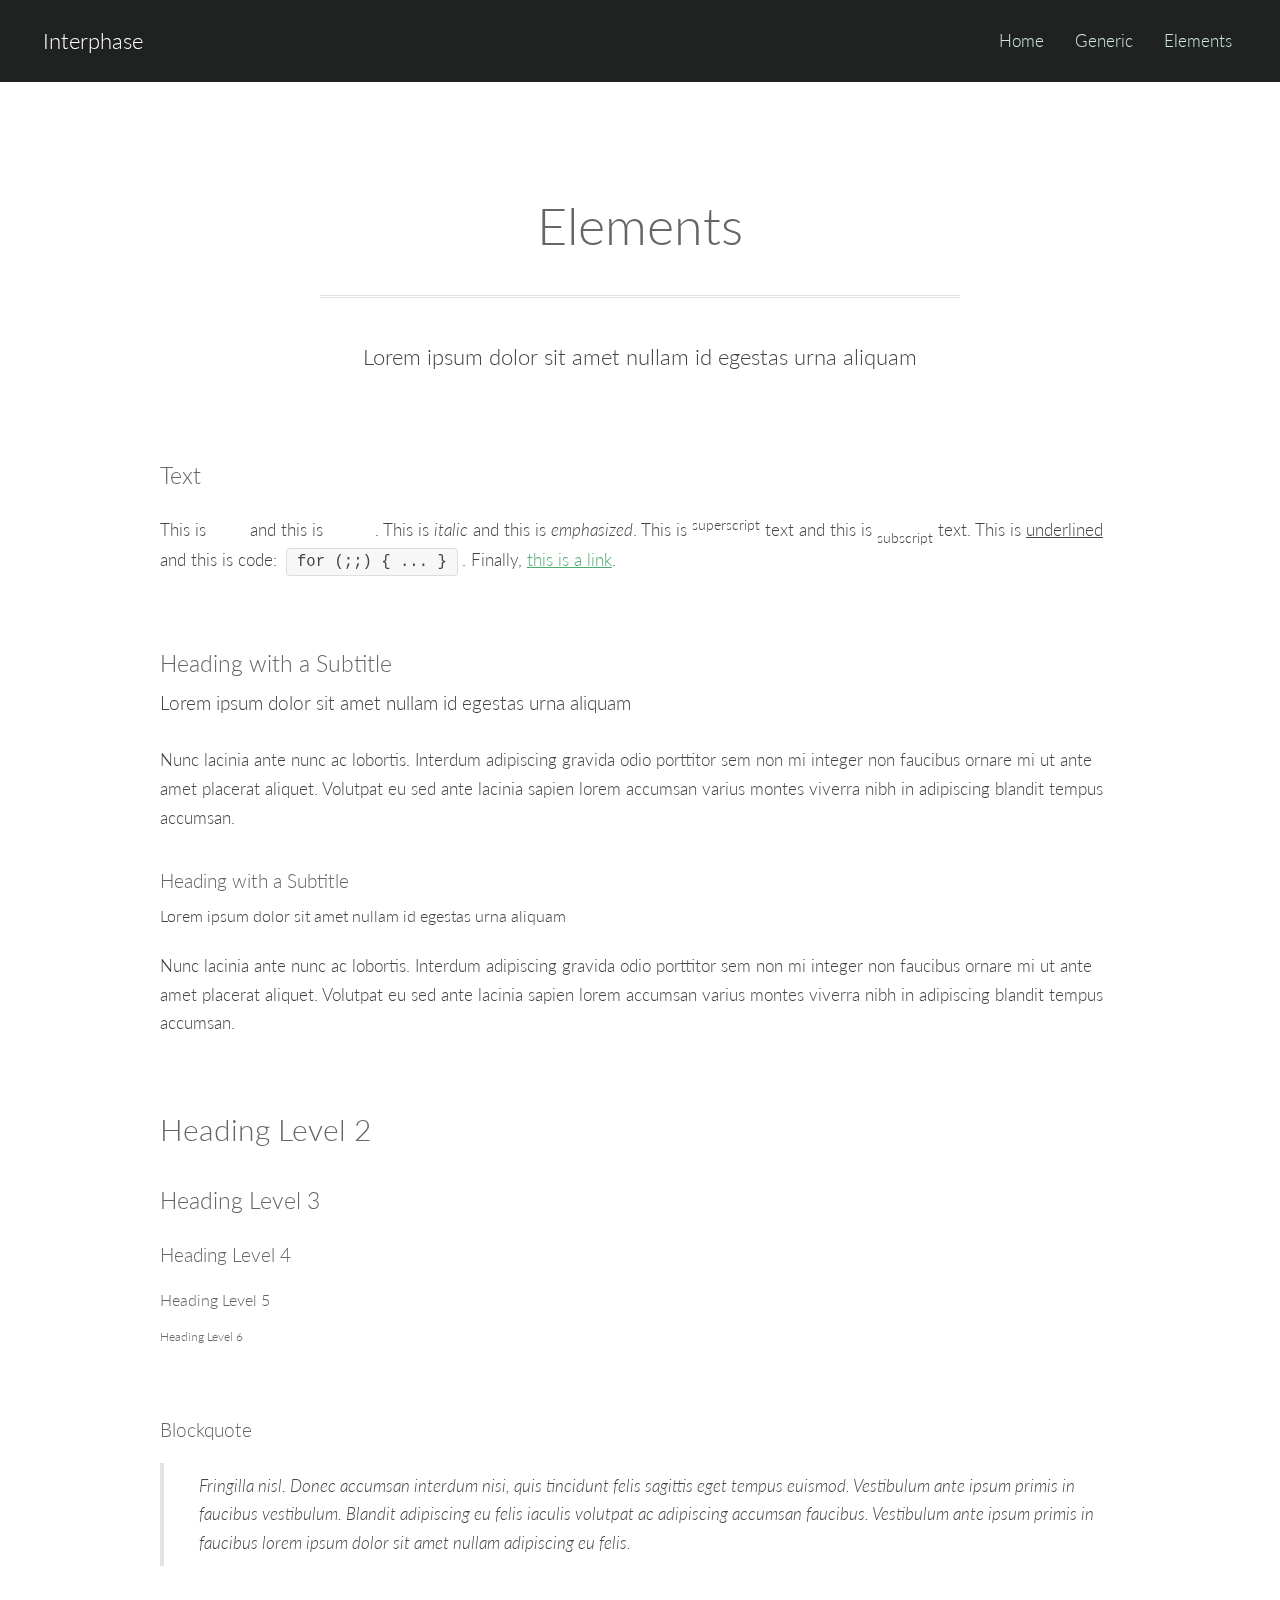
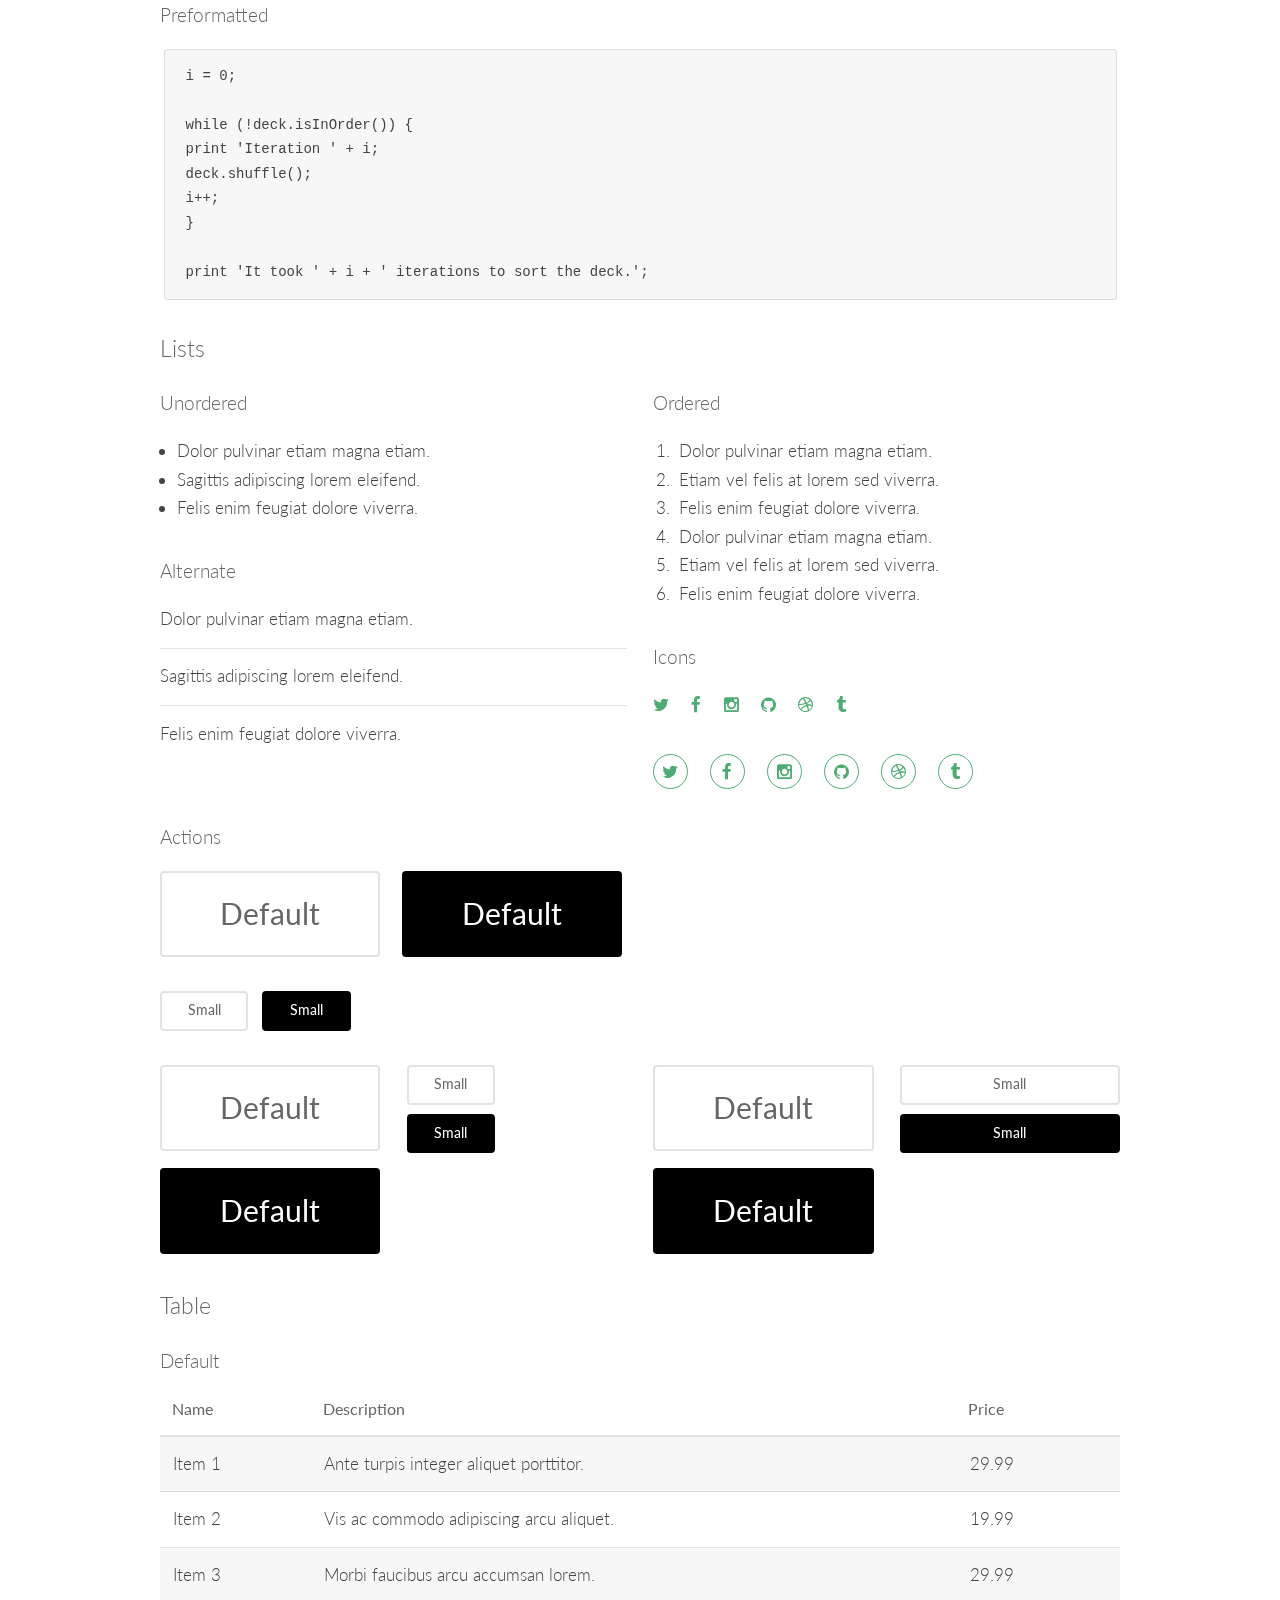
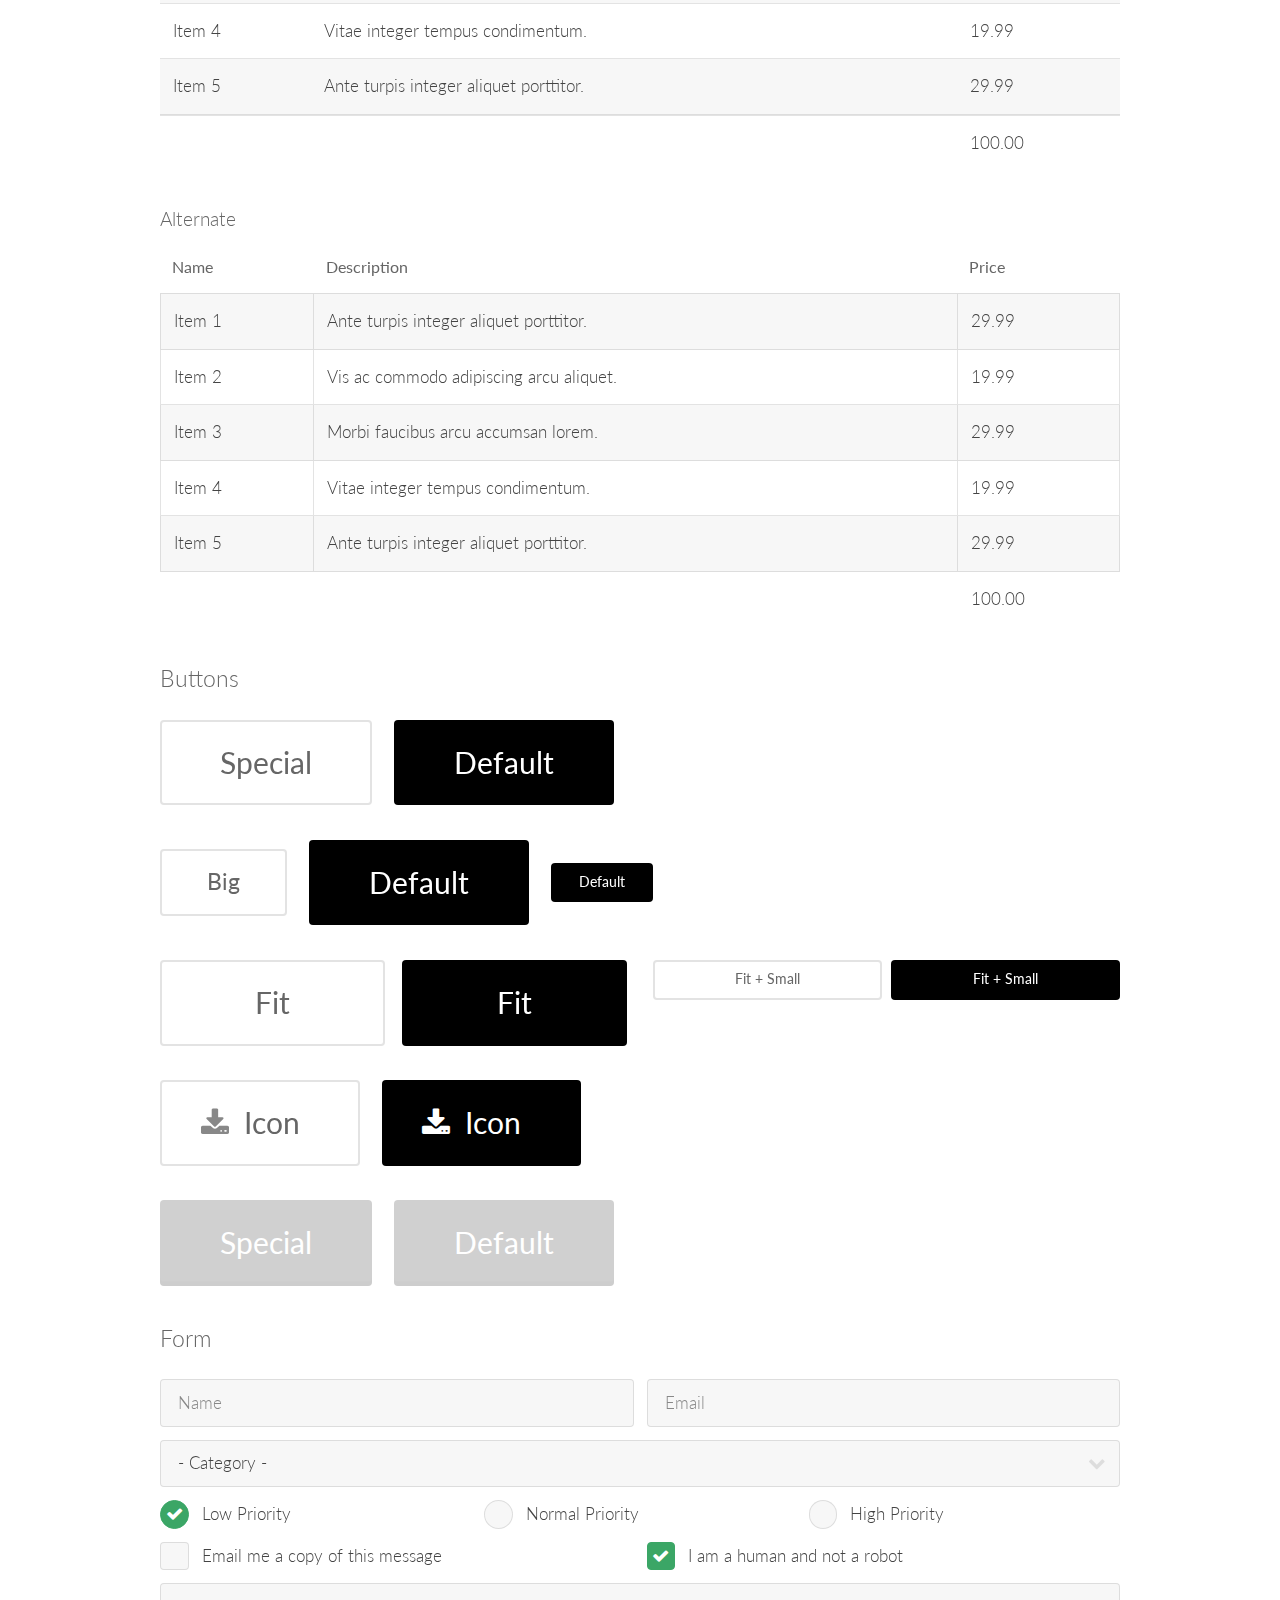
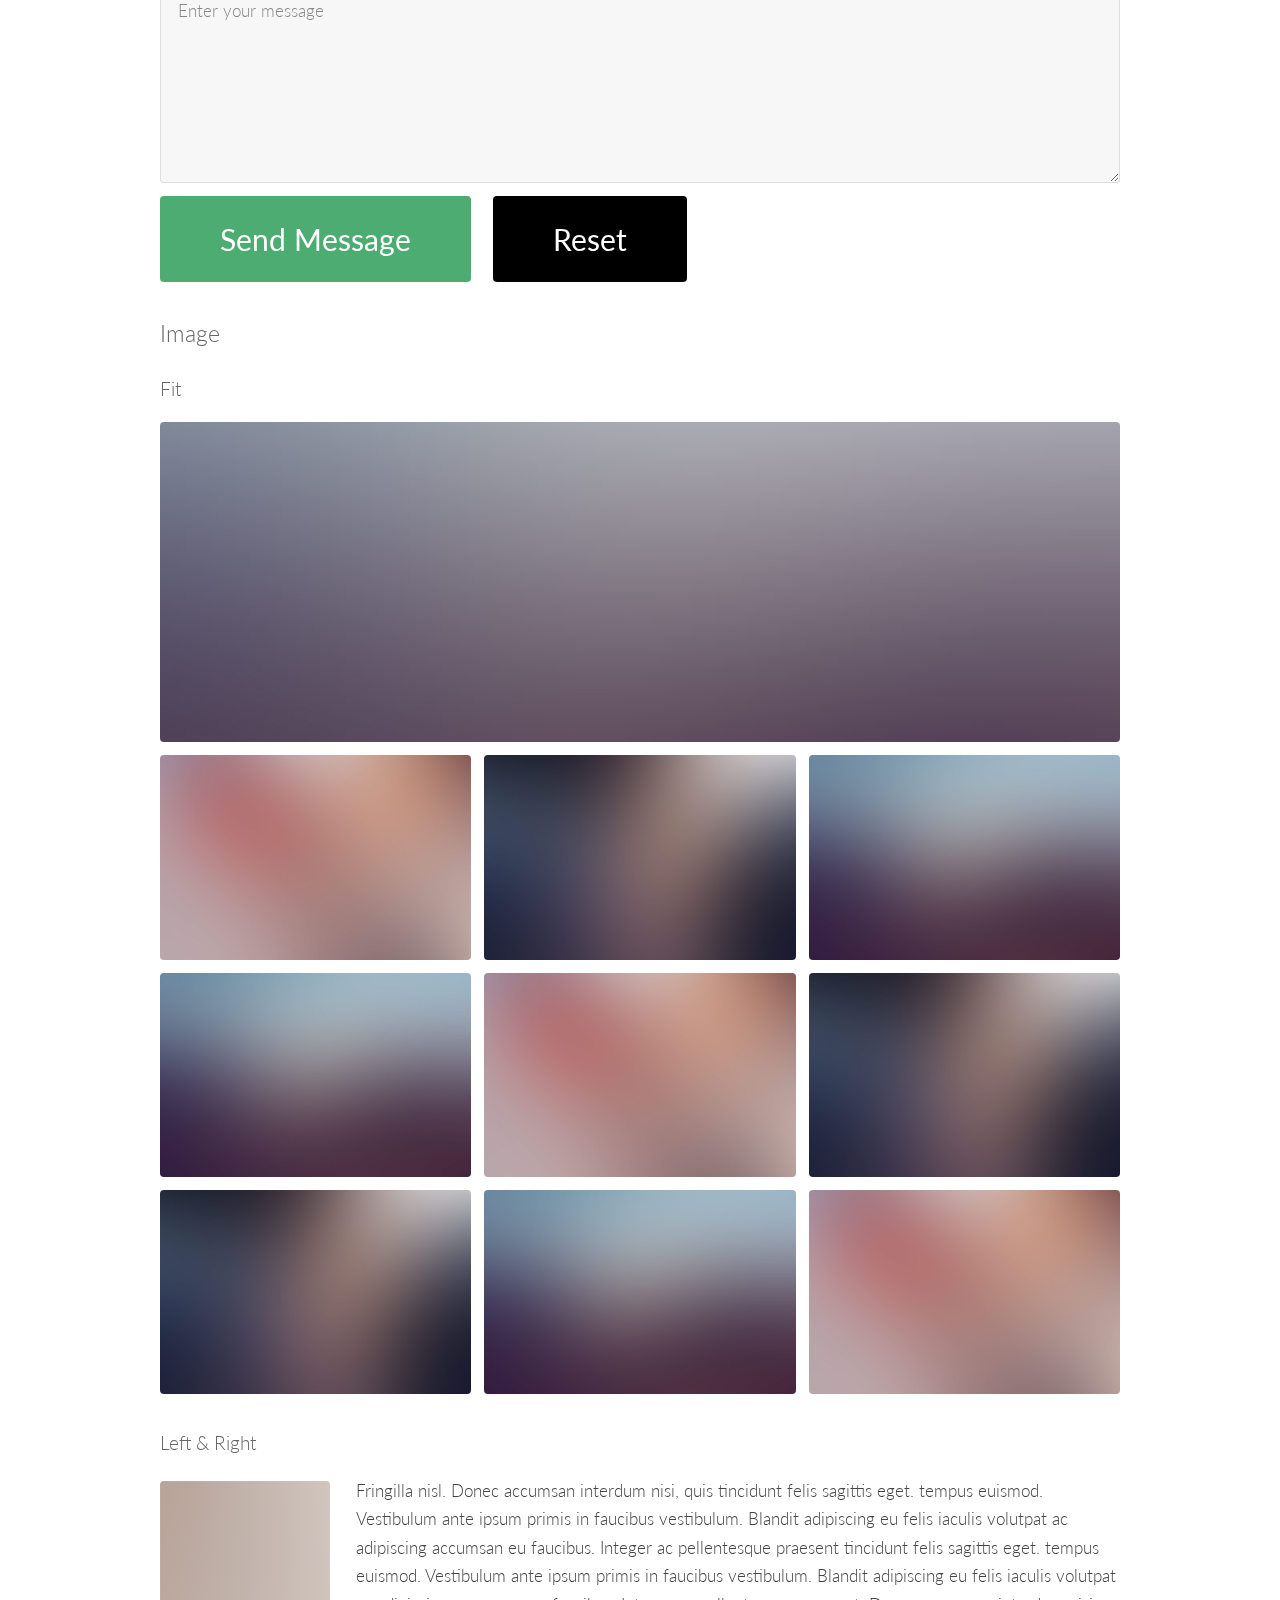
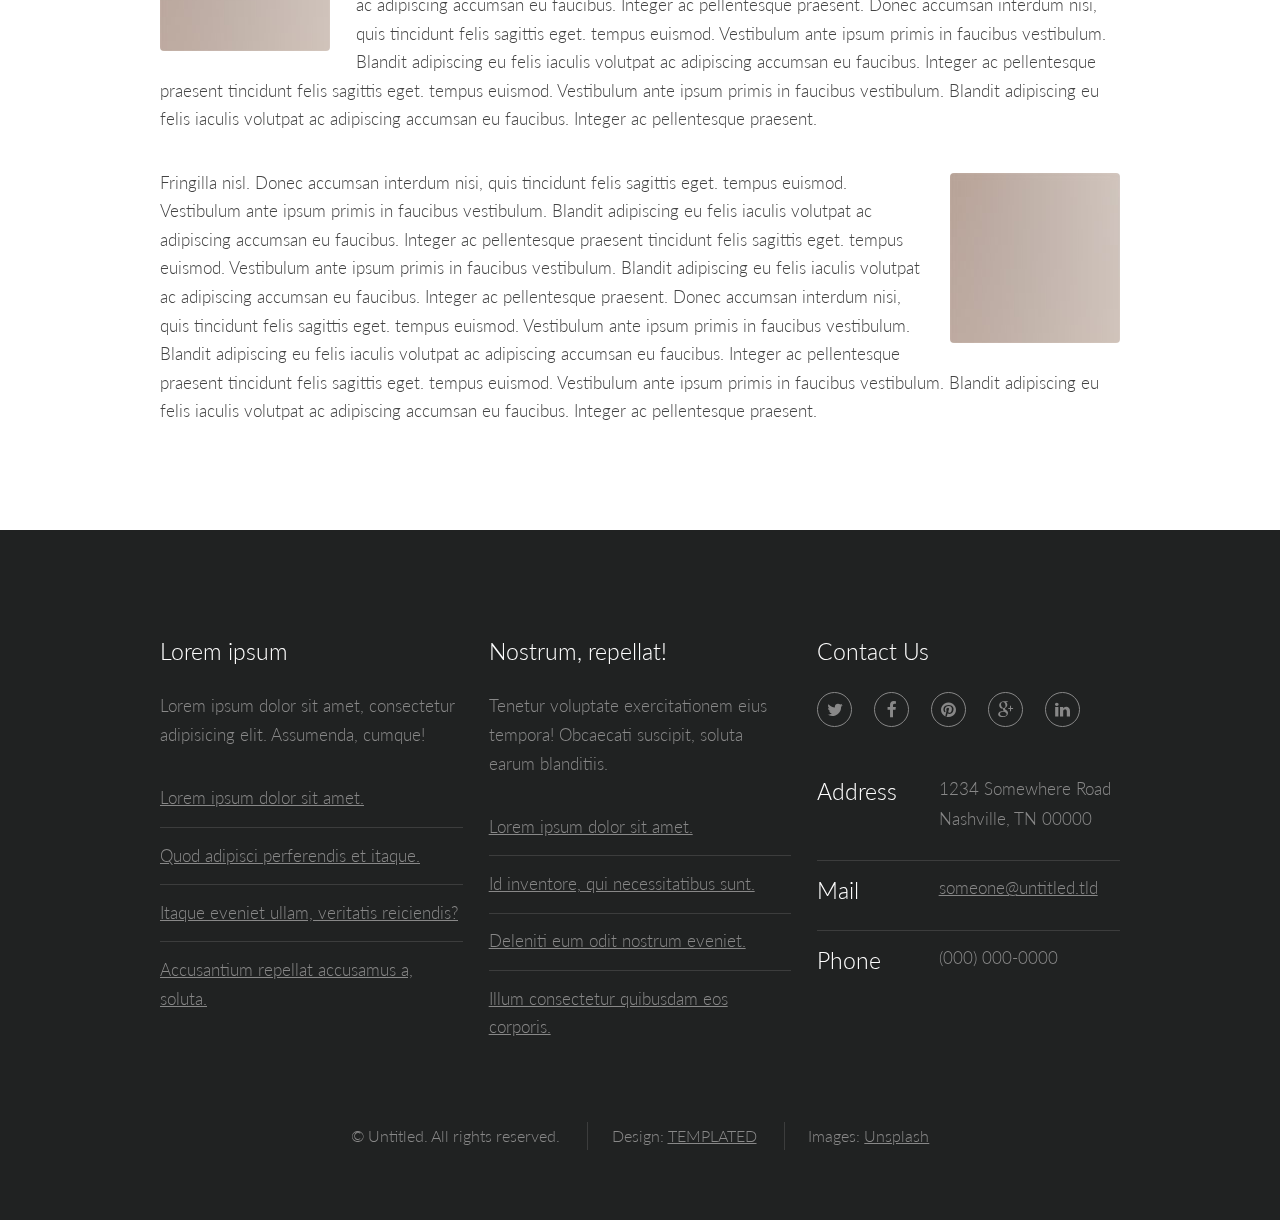
<file: elements.html>
<!DOCTYPE html>
<!--
	Interphase by TEMPLATED
	templated.co @templatedco
	Released for free under the Creative Commons Attribution 3.0 license (templated.co/license)
-->
<html lang="en">
	<head>
		<meta charset="UTF-8">
		<title>Elements - Interphase by TEMPLATED</title>
		<meta http-equiv="content-type" content="text/html; charset=utf-8" />
		<meta name="description" content="" />
		<meta name="keywords" content="" />
		<!--[if lte IE 8]><script src="css/ie/html5shiv.js"></script><![endif]-->
		<script src="js/jquery.min.js"></script>
		<script src="js/skel.min.js"></script>
		<script src="js/skel-layers.min.js"></script>
		<script src="js/init.js"></script>
		<noscript>
			<link rel="stylesheet" href="css/skel.css" />
			<link rel="stylesheet" href="css/style.css" />
			<link rel="stylesheet" href="css/style-xlarge.css" />
		</noscript>
		<!--[if lte IE 8]><link rel="stylesheet" href="css/ie/v8.css" /><![endif]-->
	</head>
	<body>

		<!-- Header -->
			<header id="header">
				<h1><a href="index.html">Interphase</a></h1>
				<nav id="nav">
					<ul>
						<li><a href="index.html">Home</a></li>
						<li><a href="generic.html">Generic</a></li>
						<li><a href="elements.html">Elements</a></li>
					</ul>
				</nav>
			</header>

		<!-- Main -->
			<section id="main" class="wrapper">
				<div class="container">

					<header class="major">
						<h2>Elements</h2>
						<p>Lorem ipsum dolor sit amet nullam id egestas urna aliquam</p>
					</header>

					<!-- Text -->
						<section>
							<h3>Text</h3>
							<p>This is <b>bold</b> and this is <strong>strong</strong>. This is <i>italic</i> and this is <em>emphasized</em>.
							This is <sup>superscript</sup> text and this is <sub>subscript</sub> text.
							This is <u>underlined</u> and this is code: <code>for (;;) { ... }</code>. Finally, <a href="#">this is a link</a>.</p>

							<hr />

							<header>
								<h3>Heading with a Subtitle</h3>
								<p>Lorem ipsum dolor sit amet nullam id egestas urna aliquam</p>
							</header>
							<p>Nunc lacinia ante nunc ac lobortis. Interdum adipiscing gravida odio porttitor sem non mi integer non faucibus ornare mi ut ante amet placerat aliquet. Volutpat eu sed ante lacinia sapien lorem accumsan varius montes viverra nibh in adipiscing blandit tempus accumsan.</p>
							<header>
								<h4>Heading with a Subtitle</h4>
								<p>Lorem ipsum dolor sit amet nullam id egestas urna aliquam</p>
							</header>
							<p>Nunc lacinia ante nunc ac lobortis. Interdum adipiscing gravida odio porttitor sem non mi integer non faucibus ornare mi ut ante amet placerat aliquet. Volutpat eu sed ante lacinia sapien lorem accumsan varius montes viverra nibh in adipiscing blandit tempus accumsan.</p>

							<hr />

							<h2>Heading Level 2</h2>
							<h3>Heading Level 3</h3>
							<h4>Heading Level 4</h4>
							<h5>Heading Level 5</h5>
							<h6>Heading Level 6</h6>

							<hr />

							<h4>Blockquote</h4>
							<blockquote>Fringilla nisl. Donec accumsan interdum nisi, quis tincidunt felis sagittis eget tempus euismod. Vestibulum ante ipsum primis in faucibus vestibulum. Blandit adipiscing eu felis iaculis volutpat ac adipiscing accumsan faucibus. Vestibulum ante ipsum primis in faucibus lorem ipsum dolor sit amet nullam adipiscing eu felis.</blockquote>

							<h4>Preformatted</h4>
							<pre><code>i = 0;

while (!deck.isInOrder()) {
print 'Iteration ' + i;
deck.shuffle();
i++;
}

print 'It took ' + i + ' iterations to sort the deck.';</code></pre>
						</section>

					<!-- Lists -->
						<section>
							<h3>Lists</h3>
							<div class="row">
								<div class="6u 12u(small)">

									<h4>Unordered</h4>
									<ul>
										<li>Dolor pulvinar etiam magna etiam.</li>
										<li>Sagittis adipiscing lorem eleifend.</li>
										<li>Felis enim feugiat dolore viverra.</li>
									</ul>

									<h4>Alternate</h4>
									<ul class="alt">
										<li>Dolor pulvinar etiam magna etiam.</li>
										<li>Sagittis adipiscing lorem eleifend.</li>
										<li>Felis enim feugiat dolore viverra.</li>
									</ul>

								</div>
								<div class="6u 12u(small)">

									<h4>Ordered</h4>
									<ol>
										<li>Dolor pulvinar etiam magna etiam.</li>
										<li>Etiam vel felis at lorem sed viverra.</li>
										<li>Felis enim feugiat dolore viverra.</li>
										<li>Dolor pulvinar etiam magna etiam.</li>
										<li>Etiam vel felis at lorem sed viverra.</li>
										<li>Felis enim feugiat dolore viverra.</li>
									</ol>

									<h4>Icons</h4>
									<ul class="icons">
										<li><a href="#" class="icon fa-twitter"><span class="label">Twitter</span></a></li>
										<li><a href="#" class="icon fa-facebook"><span class="label">Facebook</span></a></li>
										<li><a href="#" class="icon fa-instagram"><span class="label">Instagram</span></a></li>
										<li><a href="#" class="icon fa-github"><span class="label">Github</span></a></li>
										<li><a href="#" class="icon fa-dribbble"><span class="label">Dribbble</span></a></li>
										<li><a href="#" class="icon fa-tumblr"><span class="label">Tumblr</span></a></li>
									</ul>
									<ul class="icons">
										<li><a href="#" class="icon rounded fa-twitter"><span class="label">Twitter</span></a></li>
										<li><a href="#" class="icon rounded fa-facebook"><span class="label">Facebook</span></a></li>
										<li><a href="#" class="icon rounded fa-instagram"><span class="label">Instagram</span></a></li>
										<li><a href="#" class="icon rounded fa-github"><span class="label">Github</span></a></li>
										<li><a href="#" class="icon rounded fa-dribbble"><span class="label">Dribbble</span></a></li>
										<li><a href="#" class="icon rounded fa-tumblr"><span class="label">Tumblr</span></a></li>
									</ul>

								</div>
							</div>

							<h4>Actions</h4>
							<ul class="actions">
								<li><a href="#" class="button alt">Default</a></li>
								<li><a href="#" class="button">Default</a></li>
							</ul>
							<ul class="actions small">
								<li><a href="#" class="button alt small">Small</a></li>
								<li><a href="#" class="button small">Small</a></li>
							</ul>
							<div class="row">
								<div class="3u 6u(medium) 12u$(small)">
									<ul class="actions vertical">
										<li><a href="#" class="button alt">Default</a></li>
										<li><a href="#" class="button">Default</a></li>
									</ul>
								</div>
								<div class="3u 6u$(medium) 12u$(small)">
									<ul class="actions vertical small">
										<li><a href="#" class="button alt small">Small</a></li>
										<li><a href="#" class="button small">Small</a></li>
									</ul>
								</div>
								<div class="3u 6u(medium) 12u$(small)">
									<ul class="actions vertical">
										<li><a href="#" class="button alt fit">Default</a></li>
										<li><a href="#" class="button fit">Default</a></li>
									</ul>
								</div>
								<div class="3u 6u$(medium) 12u$(small)">
									<ul class="actions vertical small">
										<li><a href="#" class="button alt small fit">Small</a></li>
										<li><a href="#" class="button small fit">Small</a></li>
									</ul>
								</div>
							</div>
						</section>

					<!-- Table -->
						<section>
							<h3>Table</h3>
							<h4>Default</h4>
							<div class="table-wrapper">
								<table>
									<thead>
										<tr>
											<th>Name</th>
											<th>Description</th>
											<th>Price</th>
										</tr>
									</thead>
									<tbody>
										<tr>
											<td>Item 1</td>
											<td>Ante turpis integer aliquet porttitor.</td>
											<td>29.99</td>
										</tr>
										<tr>
											<td>Item 2</td>
											<td>Vis ac commodo adipiscing arcu aliquet.</td>
											<td>19.99</td>
										</tr>
										<tr>
											<td>Item 3</td>
											<td> Morbi faucibus arcu accumsan lorem.</td>
											<td>29.99</td>
										</tr>
										<tr>
											<td>Item 4</td>
											<td>Vitae integer tempus condimentum.</td>
											<td>19.99</td>
										</tr>
										<tr>
											<td>Item 5</td>
											<td>Ante turpis integer aliquet porttitor.</td>
											<td>29.99</td>
										</tr>
									</tbody>
									<tfoot>
										<tr>
											<td colspan="2"></td>
											<td>100.00</td>
										</tr>
									</tfoot>
								</table>
							</div>
							<h4>Alternate</h4>
							<div class="table-wrapper">
								<table class="alt">
									<thead>
										<tr>
											<th>Name</th>
											<th>Description</th>
											<th>Price</th>
										</tr>
									</thead>
									<tbody>
										<tr>
											<td>Item 1</td>
											<td>Ante turpis integer aliquet porttitor.</td>
											<td>29.99</td>
										</tr>
										<tr>
											<td>Item 2</td>
											<td>Vis ac commodo adipiscing arcu aliquet.</td>
											<td>19.99</td>
										</tr>
										<tr>
											<td>Item 3</td>
											<td> Morbi faucibus arcu accumsan lorem.</td>
											<td>29.99</td>
										</tr>
										<tr>
											<td>Item 4</td>
											<td>Vitae integer tempus condimentum.</td>
											<td>19.99</td>
										</tr>
										<tr>
											<td>Item 5</td>
											<td>Ante turpis integer aliquet porttitor.</td>
											<td>29.99</td>
										</tr>
									</tbody>
									<tfoot>
										<tr>
											<td colspan="2"></td>
											<td>100.00</td>
										</tr>
									</tfoot>
								</table>
							</div>
						</section>

					<!-- Buttons -->
						<section>
							<h3>Buttons</h3>
							<ul class="actions">
								<li><a href="#" class="button alt">Special</a></li>
								<li><a href="#" class="button">Default</a></li>
							</ul>
							<ul class="actions">
								<li><a href="#" class="button alt big">Big</a></li>
								<li><a href="#" class="button">Default</a></li>
								<li><a href="#" class="button small">Default</a></li>
							</ul>
							<div class="row">
								<div class="6u 12u$(small)">
									<ul class="actions fit">
										<li><a href="#" class="button alt fit">Fit</a></li>
										<li><a href="#" class="button fit">Fit</a></li>
									</ul>
								</div>
								<div class="6u$ 12u$(small)">
									<ul class="actions fit small">
										<li><a href="#" class="button alt fit small">Fit + Small</a></li>
										<li><a href="#" class="button fit small">Fit + Small</a></li>
									</ul>
								</div>
							</div>
							<ul class="actions">
								<li><a href="#" class="button alt icon fa-download">Icon</a></li>
								<li><a href="#" class="button icon fa-download">Icon</a></li>
							</ul>
							<ul class="actions">
								<li><span class="button alt disabled">Special</span></li>
								<li><span class="button disabled">Default</span></li>
							</ul>
						</section>

					<!-- Form -->
						<section>
							<h3>Form</h3>
							<form method="post" action="#">
								<div class="row uniform 50%">
									<div class="6u 12u$(xsmall)">
										<input type="text" name="name" id="name" value="" placeholder="Name" />
									</div>
									<div class="6u$ 12u$(xsmall)">
										<input type="email" name="email" id="email" value="" placeholder="Email" />
									</div>
									<div class="12u$">
										<div class="select-wrapper">
											<select name="category" id="category">
												<option value="">- Category -</option>
												<option value="1">Manufacturing</option>
												<option value="1">Shipping</option>
												<option value="1">Administration</option>
												<option value="1">Human Resources</option>
											</select>
										</div>
									</div>
									<div class="4u 12u$(small)">
										<input type="radio" id="priority-low" name="priority" checked>
										<label for="priority-low">Low Priority</label>
									</div>
									<div class="4u 12u$(small)">
										<input type="radio" id="priority-normal" name="priority">
										<label for="priority-normal">Normal Priority</label>
									</div>
									<div class="4u$ 12u$(small)">
										<input type="radio" id="priority-high" name="priority">
										<label for="priority-high">High Priority</label>
									</div>
									<div class="6u 12u$(small)">
										<input type="checkbox" id="copy" name="copy">
										<label for="copy">Email me a copy of this message</label>
									</div>
									<div class="6u$ 12u$(small)">
										<input type="checkbox" id="human" name="human" checked>
										<label for="human">I am a human and not a robot</label>
									</div>
									<div class="12u$">
										<textarea name="message" id="message" placeholder="Enter your message" rows="6"></textarea>
									</div>
									<div class="12u$">
										<ul class="actions">
											<li><input type="submit" value="Send Message" class="special" /></li>
											<li><input type="reset" value="Reset" /></li>
										</ul>
									</div>
								</div>
							</form>
						</section>

					<!-- Image -->
						<section>
							<h3>Image</h3>
							<h4>Fit</h4>
							<div class="box alt">
								<div class="row 50% uniform">
									<div class="12u$"><span class="image fit"><img src="images/pic08.jpg" alt="" /></span></div>
									<div class="4u"><span class="image fit"><img src="images/pic05.jpg" alt="" /></span></div>
									<div class="4u"><span class="image fit"><img src="images/pic06.jpg" alt="" /></span></div>
									<div class="4u$"><span class="image fit"><img src="images/pic07.jpg" alt="" /></span></div>
									<div class="4u"><span class="image fit"><img src="images/pic07.jpg" alt="" /></span></div>
									<div class="4u"><span class="image fit"><img src="images/pic05.jpg" alt="" /></span></div>
									<div class="4u$"><span class="image fit"><img src="images/pic06.jpg" alt="" /></span></div>
									<div class="4u"><span class="image fit"><img src="images/pic06.jpg" alt="" /></span></div>
									<div class="4u"><span class="image fit"><img src="images/pic07.jpg" alt="" /></span></div>
									<div class="4u$"><span class="image fit"><img src="images/pic05.jpg" alt="" /></span></div>
								</div>
							</div>

							<h4>Left &amp; Right</h4>
							<p><span class="image left"><img src="images/pic09.jpg" alt="" /></span>Fringilla nisl. Donec accumsan interdum nisi, quis tincidunt felis sagittis eget. tempus euismod. Vestibulum ante ipsum primis in faucibus vestibulum. Blandit adipiscing eu felis iaculis volutpat ac adipiscing accumsan eu faucibus. Integer ac pellentesque praesent tincidunt felis sagittis eget. tempus euismod. Vestibulum ante ipsum primis in faucibus vestibulum. Blandit adipiscing eu felis iaculis volutpat ac adipiscing accumsan eu faucibus. Integer ac pellentesque praesent. Donec accumsan interdum nisi, quis tincidunt felis sagittis eget. tempus euismod. Vestibulum ante ipsum primis in faucibus vestibulum. Blandit adipiscing eu felis iaculis volutpat ac adipiscing accumsan eu faucibus. Integer ac pellentesque praesent tincidunt felis sagittis eget. tempus euismod. Vestibulum ante ipsum primis in faucibus vestibulum. Blandit adipiscing eu felis iaculis volutpat ac adipiscing accumsan eu faucibus. Integer ac pellentesque praesent.</p>
							<p><span class="image right"><img src="images/pic09.jpg" alt="" /></span>Fringilla nisl. Donec accumsan interdum nisi, quis tincidunt felis sagittis eget. tempus euismod. Vestibulum ante ipsum primis in faucibus vestibulum. Blandit adipiscing eu felis iaculis volutpat ac adipiscing accumsan eu faucibus. Integer ac pellentesque praesent tincidunt felis sagittis eget. tempus euismod. Vestibulum ante ipsum primis in faucibus vestibulum. Blandit adipiscing eu felis iaculis volutpat ac adipiscing accumsan eu faucibus. Integer ac pellentesque praesent. Donec accumsan interdum nisi, quis tincidunt felis sagittis eget. tempus euismod. Vestibulum ante ipsum primis in faucibus vestibulum. Blandit adipiscing eu felis iaculis volutpat ac adipiscing accumsan eu faucibus. Integer ac pellentesque praesent tincidunt felis sagittis eget. tempus euismod. Vestibulum ante ipsum primis in faucibus vestibulum. Blandit adipiscing eu felis iaculis volutpat ac adipiscing accumsan eu faucibus. Integer ac pellentesque praesent.</p>
						</section>

				</div>
			</section>

		<!-- Footer -->
			<footer id="footer">
				<div class="container">
					<div class="row">
						<section class="4u 6u(medium) 12u$(small)">
							<h3>Lorem ipsum</h3>
							<p>Lorem ipsum dolor sit amet, consectetur adipisicing elit. Assumenda, cumque!</p>
							<ul class="alt">
								<li><a href="#">Lorem ipsum dolor sit amet.</a></li>
								<li><a href="#">Quod adipisci perferendis et itaque.</a></li>
								<li><a href="#">Itaque eveniet ullam, veritatis reiciendis?</a></li>
								<li><a href="#">Accusantium repellat accusamus a, soluta.</a></li>
							</ul>
						</section>
						<section class="4u 6u$(medium) 12u$(small)">
							<h3>Nostrum, repellat!</h3>
							<p>Tenetur voluptate exercitationem eius tempora! Obcaecati suscipit, soluta earum blanditiis.</p>
							<ul class="alt">
								<li><a href="#">Lorem ipsum dolor sit amet.</a></li>
								<li><a href="#">Id inventore, qui necessitatibus sunt.</a></li>
								<li><a href="#">Deleniti eum odit nostrum eveniet.</a></li>
								<li><a href="#">Illum consectetur quibusdam eos corporis.</a></li>
							</ul>
						</section>
						<section class="4u$ 12u$(medium) 12u$(small)">
							<h3>Contact Us</h3>
							<ul class="icons">
								<li><a href="#" class="icon rounded fa-twitter"><span class="label">Twitter</span></a></li>
								<li><a href="#" class="icon rounded fa-facebook"><span class="label">Facebook</span></a></li>
								<li><a href="#" class="icon rounded fa-pinterest"><span class="label">Pinterest</span></a></li>
								<li><a href="#" class="icon rounded fa-google-plus"><span class="label">Google+</span></a></li>
								<li><a href="#" class="icon rounded fa-linkedin"><span class="label">LinkedIn</span></a></li>
							</ul>
							<ul class="tabular">
								<li>
									<h3>Address</h3>
									1234 Somewhere Road<br>
									Nashville, TN 00000
								</li>
								<li>
									<h3>Mail</h3>
									<a href="#">someone@untitled.tld</a>
								</li>
								<li>
									<h3>Phone</h3>
									(000) 000-0000
								</li>
							</ul>
						</section>
					</div>
					<ul class="copyright">
						<li>&copy; Untitled. All rights reserved.</li>
						<li>Design: <a href="http://templated.co">TEMPLATED</a></li>
						<li>Images: <a href="http://unsplash.com">Unsplash</a></li>
					</ul>
				</div>
			</footer>

	</body>
</html>
</file>
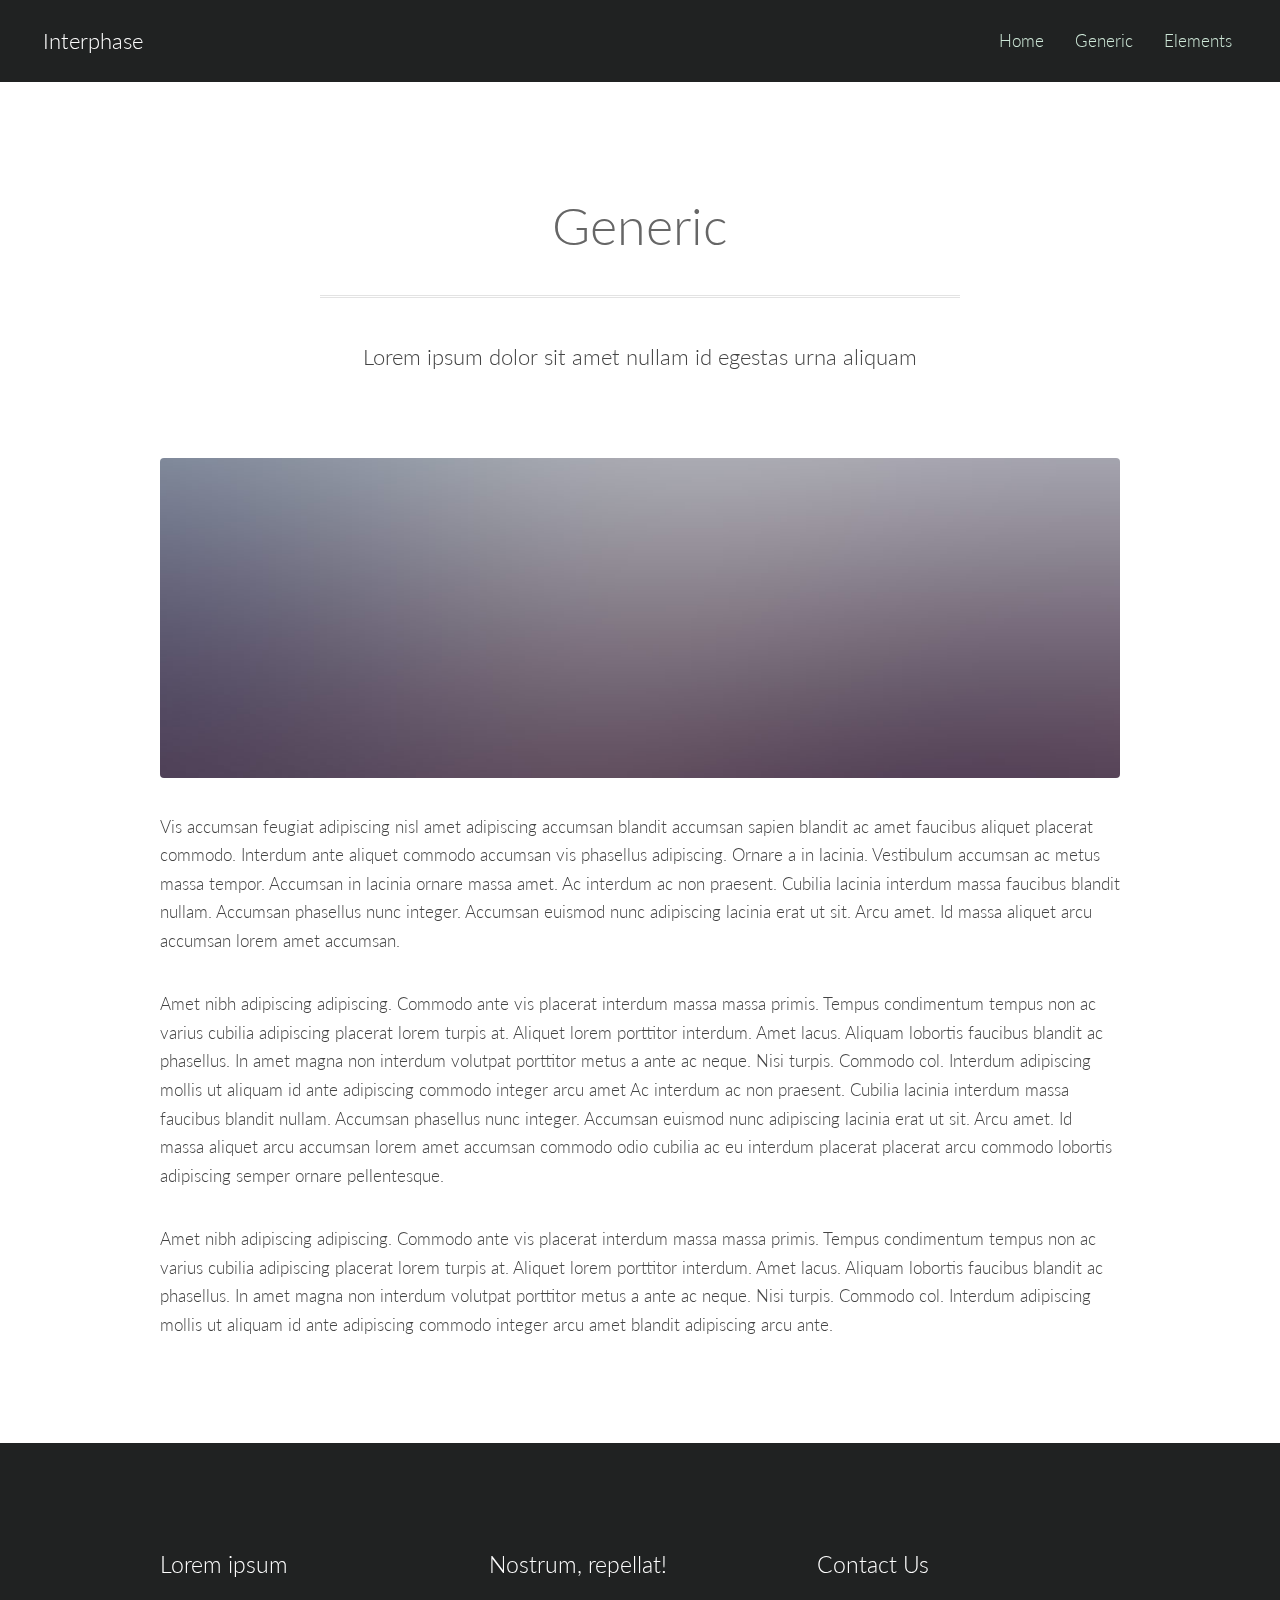
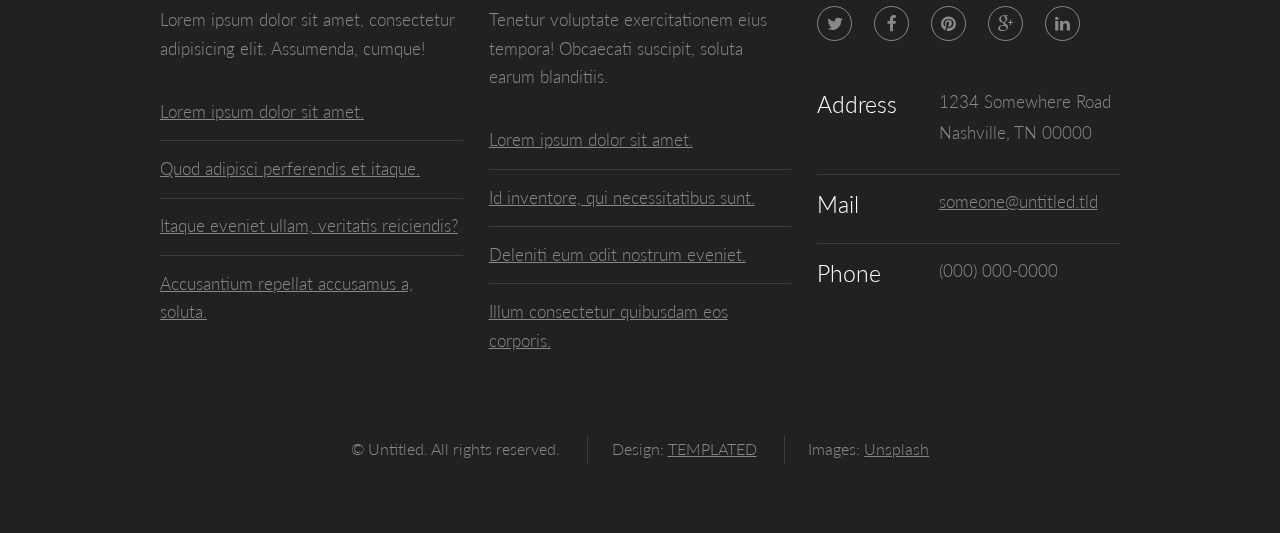
<file: generic.html>
<!DOCTYPE html>
<!--
	Interphase by TEMPLATED
	templated.co @templatedco
	Released for free under the Creative Commons Attribution 3.0 license (templated.co/license)
-->
<html lang="en">
	<head>
		<meta charset="UTF-8">
		<title>Generic - Interphase by TEMPLATED</title>
		<meta http-equiv="content-type" content="text/html; charset=utf-8" />
		<meta name="description" content="" />
		<meta name="keywords" content="" />
		<!--[if lte IE 8]><script src="css/ie/html5shiv.js"></script><![endif]-->
		<script src="js/jquery.min.js"></script>
		<script src="js/skel.min.js"></script>
		<script src="js/skel-layers.min.js"></script>
		<script src="js/init.js"></script>
		<noscript>
			<link rel="stylesheet" href="css/skel.css" />
			<link rel="stylesheet" href="css/style.css" />
			<link rel="stylesheet" href="css/style-xlarge.css" />
		</noscript>
		<!--[if lte IE 8]><link rel="stylesheet" href="css/ie/v8.css" /><![endif]-->
	</head>
	<body>

		<!-- Header -->
			<header id="header">
				<h1><a href="index.html">Interphase</a></h1>
				<nav id="nav">
					<ul>
						<li><a href="index.html">Home</a></li>
						<li><a href="generic.html">Generic</a></li>
						<li><a href="elements.html">Elements</a></li>
					</ul>
				</nav>
			</header>

		<!-- Main -->
			<section id="main" class="wrapper">
				<div class="container">

					<header class="major">
						<h2>Generic</h2>
						<p>Lorem ipsum dolor sit amet nullam id egestas urna aliquam</p>
					</header>

					<a href="#" class="image fit"><img src="images/pic08.jpg" alt="" /></a>
					<p>Vis accumsan feugiat adipiscing nisl amet adipiscing accumsan blandit accumsan sapien blandit ac amet faucibus aliquet placerat commodo. Interdum ante aliquet commodo accumsan vis phasellus adipiscing. Ornare a in lacinia. Vestibulum accumsan ac metus massa tempor. Accumsan in lacinia ornare massa amet. Ac interdum ac non praesent. Cubilia lacinia interdum massa faucibus blandit nullam. Accumsan phasellus nunc integer. Accumsan euismod nunc adipiscing lacinia erat ut sit. Arcu amet. Id massa aliquet arcu accumsan lorem amet accumsan.</p>
					<p>Amet nibh adipiscing adipiscing. Commodo ante vis placerat interdum massa massa primis. Tempus condimentum tempus non ac varius cubilia adipiscing placerat lorem turpis at. Aliquet lorem porttitor interdum. Amet lacus. Aliquam lobortis faucibus blandit ac phasellus. In amet magna non interdum volutpat porttitor metus a ante ac neque. Nisi turpis. Commodo col. Interdum adipiscing mollis ut aliquam id ante adipiscing commodo integer arcu amet Ac interdum ac non praesent. Cubilia lacinia interdum massa faucibus blandit nullam. Accumsan phasellus nunc integer. Accumsan euismod nunc adipiscing lacinia erat ut sit. Arcu amet. Id massa aliquet arcu accumsan lorem amet accumsan commodo odio cubilia ac eu interdum placerat placerat arcu commodo lobortis adipiscing semper ornare pellentesque.</p>
					<p>Amet nibh adipiscing adipiscing. Commodo ante vis placerat interdum massa massa primis. Tempus condimentum tempus non ac varius cubilia adipiscing placerat lorem turpis at. Aliquet lorem porttitor interdum. Amet lacus. Aliquam lobortis faucibus blandit ac phasellus. In amet magna non interdum volutpat porttitor metus a ante ac neque. Nisi turpis. Commodo col. Interdum adipiscing mollis ut aliquam id ante adipiscing commodo integer arcu amet blandit adipiscing arcu ante.</p>

				</div>
			</section>

		<!-- Footer -->
			<footer id="footer">
				<div class="container">
					<div class="row">
						<section class="4u 6u(medium) 12u$(small)">
							<h3>Lorem ipsum</h3>
							<p>Lorem ipsum dolor sit amet, consectetur adipisicing elit. Assumenda, cumque!</p>
							<ul class="alt">
								<li><a href="#">Lorem ipsum dolor sit amet.</a></li>
								<li><a href="#">Quod adipisci perferendis et itaque.</a></li>
								<li><a href="#">Itaque eveniet ullam, veritatis reiciendis?</a></li>
								<li><a href="#">Accusantium repellat accusamus a, soluta.</a></li>
							</ul>
						</section>
						<section class="4u 6u$(medium) 12u$(small)">
							<h3>Nostrum, repellat!</h3>
							<p>Tenetur voluptate exercitationem eius tempora! Obcaecati suscipit, soluta earum blanditiis.</p>
							<ul class="alt">
								<li><a href="#">Lorem ipsum dolor sit amet.</a></li>
								<li><a href="#">Id inventore, qui necessitatibus sunt.</a></li>
								<li><a href="#">Deleniti eum odit nostrum eveniet.</a></li>
								<li><a href="#">Illum consectetur quibusdam eos corporis.</a></li>
							</ul>
						</section>
						<section class="4u$ 12u$(medium) 12u$(small)">
							<h3>Contact Us</h3>
							<ul class="icons">
								<li><a href="#" class="icon rounded fa-twitter"><span class="label">Twitter</span></a></li>
								<li><a href="#" class="icon rounded fa-facebook"><span class="label">Facebook</span></a></li>
								<li><a href="#" class="icon rounded fa-pinterest"><span class="label">Pinterest</span></a></li>
								<li><a href="#" class="icon rounded fa-google-plus"><span class="label">Google+</span></a></li>
								<li><a href="#" class="icon rounded fa-linkedin"><span class="label">LinkedIn</span></a></li>
							</ul>
							<ul class="tabular">
								<li>
									<h3>Address</h3>
									1234 Somewhere Road<br>
									Nashville, TN 00000
								</li>
								<li>
									<h3>Mail</h3>
									<a href="#">someone@untitled.tld</a>
								</li>
								<li>
									<h3>Phone</h3>
									(000) 000-0000
								</li>
							</ul>
						</section>
					</div>
					<ul class="copyright">
						<li>&copy; Untitled. All rights reserved.</li>
						<li>Design: <a href="http://templated.co">TEMPLATED</a></li>
						<li>Images: <a href="http://unsplash.com">Unsplash</a></li>
					</ul>
				</div>
			</footer>

	</body>
</html>
</file>
<file: css/style-xlarge.css>
/*
	Interphase by TEMPLATED
	templated.co @templatedco
	Released for free under the Creative Commons Attribution 3.0 license (templated.co/license)
*/

/* Basic */

	body, input, select, textarea {
		font-size: 13pt;
	}
</file>
<file: css/skel.css>
/* Resets (http://meyerweb.com/eric/tools/css/reset/ | v2.0 | 20110126 | License: none (public domain)) */

	html,body,div,span,applet,object,iframe,h1,h2,h3,h4,h5,h6,p,blockquote,pre,a,abbr,acronym,address,big,cite,code,del,dfn,em,img,ins,kbd,q,s,samp,small,strike,strong,sub,sup,tt,var,b,u,i,center,dl,dt,dd,ol,ul,li,fieldset,form,label,legend,table,caption,tbody,tfoot,thead,tr,th,td,article,aside,canvas,details,embed,figure,figcaption,footer,header,hgroup,menu,nav,output,ruby,section,summary,time,mark,audio,video{margin:0;padding:0;border:0;font-size:100%;font:inherit;vertical-align:baseline;}article,aside,details,figcaption,figure,footer,header,hgroup,menu,nav,section{display:block;}body{line-height:1;}ol,ul{list-style:none;}blockquote,q{quotes:none;}blockquote:before,blockquote:after,q:before,q:after{content:'';content:none;}table{border-collapse:collapse;border-spacing:0;}body{-webkit-text-size-adjust:none}

/* Box Model */

	*, *:before, *:after {
		-moz-box-sizing: border-box;
		-webkit-box-sizing: border-box;
		box-sizing: border-box;
	}

/* Container */

	body {
		/* min-width: (containers) */
		min-width: 1200px;
	}

	.container {
		margin-left: auto;
		margin-right: auto;

		/* width: (containers) */
		width: 1200px;
	}

	/* Modifiers */

		/* 125% */
			.container.\31 25\25 {
				width: 100%;

				/* max-width: (containers * 1.25) */
				max-width: 1500px;

				/* min-width: (containers) */
				min-width: 1200px;
			}

		/* 75% */
			.container.\37 5\25 {

				/* width: (containers * 0.75) */
				width: 900px;

			}

		/* 50% */
			.container.\35 0\25 {

				/* width: (containers * 0.50) */
				width: 600px;

			}

		/* 25% */
			.container.\32 5\25 {

				/* width: (containers * 0.25) */
				width: 300px;

			}

/* Grid */

	.row {
		border-bottom: solid 1px transparent;
	}

	.row > * {
		float: left;
	}

	.row:after, .row:before {
		content: '';
		display: block;
		clear: both;
		height: 0;
	}

	.row.uniform > * > :first-child {
		margin-top: 0;
	}

	.row.uniform > * > :last-child {
		margin-bottom: 0;
	}

	/* Gutters */

		/* Normal */

			.row > * {
				/* padding: (gutters.horizontal) 0 0 (gutters.vertical) */
				padding: 0 0 0 2em;
			}

			.row {
				/* margin: -(gutters.horizontal) 0 0 -(gutters.vertical) */
				margin: 0 0 0 -2em;
			}

			.row.uniform > * {
				/* padding: (gutters.vertical) 0 0 (gutters.vertical) */
				padding: 2em 0 0 2em;
			}

			.row.uniform {
				/* margin: -(gutters.vertical) 0 0 -(gutters.vertical) */
				margin: -2em 0 0 -2em;
			}

		/* 200% */

			.row.\32 00\25 > * {
				/* padding: (gutters.horizontal) 0 0 (gutters.vertical) */
				padding: 0 0 0 4em;
			}

			.row.\32 00\25 {
				/* margin: -(gutters.horizontal) 0 0 -(gutters.vertical) */
				margin: 0 0 0 -4em;
			}

			.row.uniform.\32 00\25 > * {
				/* padding: (gutters.vertical) 0 0 (gutters.vertical) */
				padding: 4em 0 0 4em;
			}

			.row.uniform.\32 00\25 {
				/* margin: -(gutters.vertical) 0 0 -(gutters.vertical) */
				margin: -4em 0 0 -4em;
			}

		/* 150% */

			.row.\31 50\25 > * {
				/* padding: (gutters.horizontal) 0 0 (gutters.vertical) */
				padding: 0 0 0 1.5em;
			}

			.row.\31 50\25 {
				/* margin: -(gutters.horizontal) 0 0 -(gutters.vertical) */
				margin: 0 0 0 -1.5em;
			}

			.row.uniform.\31 50\25 > * {
				/* padding: (gutters.vertical) 0 0 (gutters.vertical) */
				padding: 1.5em 0 0 1.5em;
			}

			.row.uniform.\31 50\25 {
				/* margin: -(gutters.vertical) 0 0 -(gutters.vertical) */
				margin: -1.5em 0 0 -1.5em;
			}

		/* 50% */

			.row.\35 0\25 > * {
				/* padding: (gutters.horizontal) 0 0 (gutters.vertical) */
				padding: 0 0 0 1em;
			}

			.row.\35 0\25 {
				/* margin: -(gutters.horizontal) 0 0 -(gutters.vertical) */
				margin: 0 0 0 -1em;
			}

			.row.uniform.\35 0\25 > * {
				/* padding: (gutters.vertical) 0 0 (gutters.vertical) */
				padding: 1em 0 0 1em;
			}

			.row.uniform.\35 0\25 {
				/* margin: -(gutters.vertical) 0 0 -(gutters.vertical) */
				margin: -1em 0 0 -1em;
			}

		/* 25% */

			.row.\32 5\25 > * {
				/* padding: (gutters.horizontal) 0 0 (gutters.vertical) */
				padding: 0 0 0 0.5em;
			}

			.row.\32 5\25 {
				/* margin: -(gutters.horizontal) 0 0 -(gutters.vertical) */
				margin: 0 0 0 -0.5em;
			}

			.row.uniform.\32 5\25 > * {
				/* padding: (gutters.vertical) 0 0 (gutters.vertical) */
				padding: 0.5em 0 0 0.5em;
			}

			.row.uniform.\32 5\25 {
				/* margin: -(gutters.vertical) 0 0 -(gutters.vertical) */
				margin: -0.5em 0 0 -0.5em;
			}

		/* 0% */

			.row.\30 \25 > * {
				/* padding: (gutters.horizontal) 0 0 (gutters.vertical) */
				padding: 0;
			}

			.row.\30 \25 {
				/* margin: -(gutters.horizontal) 0 0 -(gutters.vertical) */
				margin: 0;
			}

	/* Cells */

		.\31 2u, .\31 2u\24, .\31 2u\28 1\29, .\31 2u\24\28 1\29 { width: 100%; clear: none; }
		.\31 1u, .\31 1u\24, .\31 1u\28 1\29, .\31 1u\24\28 1\29 { width: 91.6666666667%; clear: none; }
		.\31 0u, .\31 0u\24, .\31 0u\28 1\29, .\31 0u\24\28 1\29 { width: 83.3333333333%; clear: none; }
		.\39 u, .\39 u\24, .\39 u\28 1\29, .\39 u\24\28 1\29 { width: 75%; clear: none; }
		.\38 u, .\38 u\24, .\38 u\28 1\29, .\38 u\24\28 1\29 { width: 66.6666666667%; clear: none; }
		.\37 u, .\37 u\24, .\37 u\28 1\29, .\37 u\24\28 1\29 { width: 58.3333333333%; clear: none; }
		.\36 u, .\36 u\24, .\36 u\28 1\29, .\36 u\24\28 1\29 { width: 50%; clear: none; }
		.\35 u, .\35 u\24, .\35 u\28 1\29, .\35 u\24\28 1\29 { width: 41.6666666667%; clear: none; }
		.\34 u, .\34 u\24, .\34 u\28 1\29, .\34 u\24\28 1\29 { width: 33.3333333333%; clear: none; }
		.\33 u, .\33 u\24, .\33 u\28 1\29, .\33 u\24\28 1\29 { width: 25%; clear: none; }
		.\32 u, .\32 u\24, .\32 u\28 1\29, .\32 u\24\28 1\29 { width: 16.6666666667%; clear: none; }
		.\31 u, .\31 u\24, .\31 u\28 1\29, .\31 u\24\28 1\29 { width: 8.3333333333%; clear: none; }

		.\31 2u\24 + *, .\31 2u\24\28 1\29 + *,
		.\31 1u\24 + *, .\31 1u\24\28 1\29 + *,
		.\31 0u\24 + *, .\31 0u\24\28 1\29 + *,
		.\39 u\24 + *, .\39 u\24\28 1\29 + *,
		.\38 u\24 + *, .\38 u\24\28 1\29 + *,
		.\37 u\24 + *, .\37 u\24\28 1\29 + *,
		.\36 u\24 + *, .\36 u\24\28 1\29 + *,
		.\35 u\24 + *, .\35 u\24\28 1\29 + *,
		.\34 u\24 + *, .\34 u\24\28 1\29 + *,
		.\33 u\24 + *, .\33 u\24\28 1\29 + *,
		.\32 u\24 + *, .\32 u\24\28 1\29 + *,
		.\31 u\24  + *,  .\31 u\24\28 1\29 + * {
			clear: left;
		}

		.\-11u { margin-left: 91.6666666667% }
		.\-10u { margin-left: 83.3333333333% }
		.\-9u { margin-left: 75% }
		.\-8u { margin-left: 66.6666666667% }
		.\-7u { margin-left: 58.3333333333% }
		.\-6u { margin-left: 50% }
		.\-5u { margin-left: 41.6666666667% }
		.\-4u { margin-left: 33.3333333333% }
		.\-3u { margin-left: 25% }
		.\-2u { margin-left: 16.6666666667% }
		.\-1u { margin-left: 8.3333333333% }
</file>
<file: css/style.css>
﻿@charset "UTF-8";

@import url(font-awesome.min.css);

@import url("http://fonts.googleapis.com/css?family=Lato:300,400");



/*
	Interphase by TEMPLATED
	templated.co @templatedco
	
Released for free under the Creative Commons Attribution 3.0 license (templated.co/license)
*/



/* Basic */

	

body {
		background: #fff;
	}

	
body, input, select, textarea {
		color: #444;
		font-family: "Lato", Helvetica, sans-serif;
		font-size: 15pt;
		font-weight: 300;
		line-height: 1.65em;
	}

	
a {
		color: #4dac71;
		text-decoration: underline;
	}

		
a:hover {
			text-decoration: none;
		}

	
strong, b {
		color: #FFFFFF;
		font-weight: 400;
	}

	em, i {
		font-style: italic;
	}

	p {
		margin: 0 0 2em 0;
	}

	

h1, h2, h3, h4, h5, h6 {
		color: #666;
		font-weight: 300;
		line-height: 1em;
		margin: 0 0 1em 0;
	}

		h1 a, h2 a, h3 a, h4 a, h5 a, h6 a {
			color: inherit;
			text-decoration: none;
		}

	
h2 {
		font-size: 1.75em;
		line-height: 1.5em;
	}

	
h3 {
		font-size: 1.35em;
		line-height: 1.5em;
	}

	
h4 {
		font-size: 1.1em;
		line-height: 1.5em;
	}

	
h5 {
		font-size: 0.9em;
		line-height: 1.5em;
	}

	
h6 {
		font-size: 0.7em;
		line-height: 1.5em;
	}

	
sub {
		font-size: 0.8em;
		position: relative;
		top: 0.5em;
	}

	
sup {
		font-size: 0.8em;
		position: relative;
		top: -0.5em;
	}

	
hr {
		border: 0;
		border-bottom: medium 1px rgba(144, 144, 144, 0.25);
		margin: 2em 0;
	}

		
hr.major {
			margin: 3em 0;
		}

	
blockquote {
		border-left: solid 4px rgba(144, 144, 144, 0.25);
		font-style: italic;
		margin: 0 0 2em 0;
		padding: 0.5em 0 0.5em 2em;
	}

	
code {
		background: rgba(144, 144, 144, 0.075);
		border-radius: 4px;
		border: solid 1px rgba(144, 144, 144, 0.25);
		font-family: "Courier New", monospace;
		font-size: 0.9em;
		margin: 0 0.25em;
		padding: 0.25em 0.65em;
	}

	
pre {
		-webkit-overflow-scrolling: touch;
		font-family: "Courier New", monospace;
		font-size: 0.9em;
		margin: 0 0 2em 0;
	}

		
pre code {
			display: block;
			line-height: 1.75em;
			padding: 1em 1.5em;
			overflow-x: auto;
		}

	
.align-left {
		text-align: left;
	}

	.align-center {
		text-align: center;
	}

	.align-right {
		text-align: right;
	}




/* Section/Article */

	

section.special, article.special {
		text-align: center;
	}

	
header p {
		position: relative;
		margin: 0 0 1.5em 0;
	}

	
header h2 + p {
		font-size: 1.25em;
		margin-top: -1em;
		line-height: 1.5em;
	}

	
header h3 + p {
		font-size: 1.1em;
		margin-top: -0.8em;
		line-height: 1.5em;
	}

	
header h4 + p,
	header h5 + p,
	header h6 + p {
		font-size: 0.9em;
		margin-top: -0.6em;
		line-height: 1.5em;
	}

	
header.major {
		text-align: center;
		margin-bottom: 3em;
	}

		
header.major h2 {
			font-size: 3em;
		}

		
header.major p {
			border-top: medium double rgba(144, 144, 144, 0.25);
			display: inline-block;
			padding: 2em 2em 0 2em;
		}




/* Form */

	

form {
		margin: 0 0 2em 0;
	}

	
label {
		color: #666;
		display: block;
		font-size: 0.9em;
		font-weight: 400;
		margin: 0 0 1em 0;
	}

	
input[type="text"],
	input[type="password"],
	input[type="email"],
	select,
	textarea {
		-moz-appearance: none;
		-webkit-appearance: none;
		-o-appearance: none;
		-ms-appearance: none;
		appearance: none;
		background: rgba(144, 144, 144, 0.075);
		border-radius: 4px;
		border: none;
		border: solid 1px rgba(144, 144, 144, 0.25);
		color: inherit;
		display: block;
		outline: 0;
		padding: 0 1em;
		text-decoration: none;
		width: 100%;
	}

		
input[type="text"]:invalid,
		input[type="password"]:invalid,
		input[type="email"]:invalid,
		select:invalid,
		textarea:invalid {
			box-shadow: none;
		}

		input[type="text"]:focus,
		input[type="password"]:focus,
		input[type="email"]:focus,
		select:focus,
		textarea:focus {
			border-color: #4dac71;
			box-shadow: 0 0 0 1px #4dac71;
		}

	
.select-wrapper {
		text-decoration: none;
		display: block;
		position: relative;
	}

		
.select-wrapper:before {
			content: "";
			-moz-osx-font-smoothing: grayscale;
			-webkit-font-smoothing: antialiased;
			font-family: FontAwesome;
			font-style: normal;
			font-weight: normal;
			text-transform: none !important;
		}

		.select-wrapper:before {
			color: rgba(144, 144, 144, 0.25);
			display: block;
			height: 2.75em;
			line-height: 2.75em;
			pointer-events: none;
			position: absolute;
			right: 0;
			text-align: center;
			top: 0;
			width: 2.75em;
		}

		.select-wrapper select::-ms-expand {
			display: none;
		}

	input[type="text"],
	input[type="password"],
	input[type="email"],
	select {
		height: 2.75em;
	}

	textarea {
		padding: 0.75em 1em;
	}

	input[type="checkbox"],
	input[type="radio"] {
		-moz-appearance: none;
		-webkit-appearance: none;
		-o-appearance: none;
		-ms-appearance: none;
		appearance: none;
		display: block;
		float: left;
		margin-right: -2em;
		opacity: 0;
		width: 1em;
		z-index: -1;
	}

		input[type="checkbox"] + label,
		input[type="radio"] + label {
			text-decoration: none;
			color: #444;
			cursor: pointer;
			display: inline-block;
			font-size: 1em;
			font-weight: 300;
			padding-left: 2.4em;
			padding-right: 0.75em;
			position: relative;
		}

			input[type="checkbox"] + label:before,
			input[type="radio"] + label:before {
				-moz-osx-font-smoothing: grayscale;
				-webkit-font-smoothing: antialiased;
				font-family: FontAwesome;
				font-style: normal;
				font-weight: normal;
				text-transform: none !important;
			}

			input[type="checkbox"] + label:before,
			input[type="radio"] + label:before {
				background: rgba(144, 144, 144, 0.075);
				border-radius: 4px;
				border: solid 1px rgba(144, 144, 144, 0.25);
				content: '';
				display: inline-block;
				height: 1.65em;
				left: 0;
				line-height: 1.58125em;
				position: absolute;
				text-align: center;
				top: 0;
				width: 1.65em;
			}

		input[type="checkbox"]:checked + label:before,
		input[type="radio"]:checked + label:before {
			background: #3ba666;
			border-color: #3ba666;
			color: #ffffff;
			content: '\f00c';
		}

		input[type="checkbox"]:focus + label:before,
		input[type="radio"]:focus + label:before {
			border-color: #4dac71;
			box-shadow: 0 0 0 1px #4dac71;
		}

	input[type="checkbox"] + label:before {
		border-radius: 4px;
	}

	input[type="radio"] + label:before {
		border-radius: 100%;
	}

	::-webkit-input-placeholder {
		color: #888 !important;
		opacity: 1.0;
	}

	:-moz-placeholder {
		color: #888 !important;
		opacity: 1.0;
	}

	::-moz-placeholder {
		color: #888 !important;
		opacity: 1.0;
	}

	:-ms-input-placeholder {
		color: #888 !important;
		opacity: 1.0;
	}

	.formerize-placeholder {
		color: #888 !important;
		opacity: 1.0;
	}

/* Box */

	.box {
		border-radius: 4px;
		border: solid 1px rgba(144, 144, 144, 0.25);
		margin-bottom: 2em;
		padding: 1.5em;
	}

		.box > :last-child,
		.box > :last-child > :last-child,
		.box > :last-child > :last-child > :last-child {
			margin-bottom: 0;
		}

		.box.alt {
			border: 0;
			border-radius: 0;
			padding: 0;
		}




/* Icon */

	

.icon {
		text-decoration: none;
		border-bottom: none;
		position: relative;
	}

		
.icon:before {
			-moz-osx-font-smoothing: grayscale;
			-webkit-font-smoothing: antialiased;
			font-family: FontAwesome;
			font-style: normal;
			font-weight: normal;
			text-transform: none !important;
		}

	
.icon > .label {
			display: none;
		}

		
.icon.rounded {
			border-radius: 100%;
			border: 1px solid #4dac71;
			display: inline-block;
			height: 2em;
			line-height: 2em;
			text-align: center;
			width: 2em;
		}

			
.icon.rounded.big {
				font-size: 3.5em;
			}




/* Image */


	
.image {
		border-radius: 4px;
		border: 0;
		display: inline-block;
		position: relative;
	}

		
.image img {
			border-radius: 4px;
			display: block;
		}

		
.image.left {
			float: left;
			padding: 0 1.5em 1em 0;
			top: 0.25em;
		}

		
.image.right {
			float: right;
			padding: 0 0 1em 1.5em;
			top: 0.25em;
		}

		
.image.left, .image.right {
			max-width: 40%;
		}

			
.image.left img, .image.right img {
				width: 100%;
			}

		
.image.fit {
			display: block;
			margin: 0 0 2em 0;
			width: 100%;
		}

			
.image.fit img {
				width: 100%;
			}




/* List */

	

ol {
		list-style: decimal;
		margin: 0 0 2em 0;
		padding-left: 1.25em;
	}

		
ol li {
			padding-left: 0.25em;
		}

	
ul {
		list-style: disc;
		margin: 0 0 2em 0;
		padding-left: 1em;
	}

		
ul li {
			padding-left: 0em;
		}

		
ul.alt {
			list-style: none;
			padding-left: 0;
		}

			
ul.alt li {
				border-top: solid 1px rgba(144, 144, 144, 0.25);
				padding: 0.8em 0;
			}

				
ul.alt li:first-child {
					border-top: 0;
					padding-top: 0;
				}

		ul.icons {
			cursor: default;
			list-style: none;
			padding-left: 0;
		}

			ul.icons li {
				display: inline-block;
				padding: 0 1em 0 0;
			}

				ul.icons li:last-child {
					padding-right: 0;
				}

		
ul.actions {
			cursor: default;
			list-style: none;
			padding-left: 0;
		}

			ul.actions li {
				display: inline-block;
				padding: 0 1em 0 0;
				vertical-align: middle;
			}

				ul.actions li:last-child {
					padding-right: 0;
				}

			
ul.actions.small li {
				padding: 0 0.5em 0 0;
			}

			
ul.actions.vertical li {
				display: block;
				padding: 1em 0 0 0;
			}

				ul.actions.vertical li:first-child {
					padding-top: 0;
				}

				
ul.actions.vertical li > * {
					margin-bottom: 0;
				}

			
ul.actions.vertical.small li {
				padding: 0.5em 0 0 0;
			}

				
ul.actions.vertical.small li:first-child {
					padding-top: 0;
				}

			
ul.actions.fit {
				display: table;
				margin-left: -1em;
				padding: 0;
				table-layout: fixed;
				width: calc(100% + 1em);
			}

				
ul.actions.fit li {
					display: table-cell;
					padding: 0 0 0 1em;
				}

					
ul.actions.fit li > * {
						margin-bottom: 0;
					}

				ul.actions.fit.small {
					margin-left: -0.5em;
					width: calc(100% + 0.5em);
				}

					
ul.actions.fit.small li {
						padding: 0 0 0 0.5em;
					}

		
ul.tabular {
			list-style: outside none none;
			padding: 0px;
		}

			
ul.tabular li {
				border-top: solid 1px rgba(144, 144, 144, 0.25);
				line-height: 1.75em;
				margin: 1.5em 0px 0px;
				padding-left: 7em;
				padding-top: 12px;
				position: relative;
			}

				
ul.tabular li:first-child {
					border-top: 0;
					margin-top: 0;
				}

				
ul.tabular li h3 {
					left: 0px;
					position: absolute;
					text-align: center;
					top: 12px;
					vertical-align: top;
					width: 1em;
				}

	
dl {
		margin: 0 0 2em 0;
	}




/* Table */

	

.table-wrapper {
		-webkit-overflow-scrolling: touch;
		overflow-x: auto;
	}

	
table {
		margin: 0 0 2em 0;
		width: 100%;
	}

		
table tbody tr {
			border: solid 1px rgba(144, 144, 144, 0.25);
			border-left: 0;
			border-right: 0;
		}

			
table tbody tr:nth-child(2n + 1) {
				background-color: rgba(144, 144, 144, 0.075);
			}

		
table td {
			padding: 0.75em 0.75em;
		}

		
table th {
			color: #666;
			font-size: 0.9em;
			font-weight: 400;
			padding: 0 0.75em 0.75em 0.75em;
			text-align: left;
		}

		
table thead {
			border-bottom: solid 2px rgba(144, 144, 144, 0.25);
		}

		
table tfoot {
			border-top: solid 2px rgba(144, 144, 144, 0.25);
		}

		
table.alt {
			border-collapse: separate;
		}

			
table.alt tbody tr td {
				border: solid 1px rgba(144, 144, 144, 0.25);
				border-left-width: 0;
				border-top-width: 0;
			}

				
table.alt tbody tr td:first-child {
					border-left-width: 1px;
				}

			
table.alt tbody tr:first-child td {
				border-top-width: 1px;
			}

			
table.alt thead {
				border-bottom: 0;
			}

			
table.alt tfoot {
				border-top: 0;
			}



/* Button */


	
input[type="submit"],
	input[type="reset"],
	input[type="button"],
	.button {
		
	-moz-appearance: none;
		
	-webkit-appearance: none;
		
	-o-appearance: none;
		
	-ms-appearance: none;
		
	appearance: none;
		
	-moz-transition: background-color 0.2s ease-in-out, color 0.2s ease-in-out;
		
	-webkit-transition: background-color 0.2s ease-in-out, color 0.2s ease-in-out;
		
	-o-transition: background-color 0.2s ease-in-out, color 0.2s ease-in-out;
		
	-ms-transition: background-color 0.2s ease-in-out, color 0.2s ease-in-out;
		
	transition: background-color 0.2s ease-in-out, color 0.2s ease-in-out;
		
	background-color: black/*#337ab7*/;
		
	border-radius: 4px;
		
	border: 0;
		
	color: #ffffff !important;
		
	cursor: pointer;
		
	display: inline-block;
		
	text-align: center;
 font-size: 30px; 
	vertical-align: center;
	font-weight: 400;
		
	height: 2.85em;
		
	line-height: 2.8em;
		
	padding: 0 2em;
		
	text-align: center;
		
	text-decoration: none;
		
	white-space: nowrap;
	}

		

input[type="submit"]:hover,
		input[type="reset"]:hover,
		input[type="button"]:hover,
		.button:hover {
			background-color: #42b972;
		}

		
input[type="submit"]:active,
		input[type="reset"]:active,
		input[type="button"]:active,
		.button:active {
			background-color: #34935a;
		}

		

input[type="submit"].icon,
		input[type="reset"].icon,
		input[type="button"].icon,
		.button.icon {
			padding-left: 1.35em;
		}

			
input[type="submit"].icon:before,
			input[type="reset"].icon:before,
			input[type="button"].icon:before,
			.button.icon:before {
				margin-right: 0.5em;
			}

		
input[type="submit"].fit,
		input[type="reset"].fit,
		input[type="button"].fit,
		.button.fit {
			display: block;
			margin: 0 0 1em 0;
			width: 100%;
		}

		
input[type="submit"].small,
		input[type="reset"].small,
		input[type="button"].small,
		.button.small {
			font-size: 0.8em;
		}

		
input[type="submit"].big,
		input[type="reset"].big,
		input[type="button"].big,
		.button.big {
			font-size: 1.35em;
		}

		
input[type="submit"].alt,
		input[type="reset"].alt,
		input[type="button"].alt,
		.button.alt {
			background-color: transparent;
			box-shadow: inset 0 0 0 2px rgba(144, 144, 144, 0.25);
			color: #666 !important;
		}

			input[type="submit"].alt:hover,
			input[type="reset"].alt:hover,
			
input[type="button"].alt:hover,
			.button.alt:hover {
				background-color: rgba(144, 144, 144, 0.075);
			}

	
input[type="submit"].alt:active,
			input[type="reset"].alt:active,
			input[type="button"].alt:active,
.button.alt:active {
		 		background-color: rgba(144, 144, 144, 0.2);
			}

			
input[type="submit"].alt.icon:before,
			input[type="reset"].alt.icon:before,
			input[type="button"].alt.icon:before,
			.button.alt.icon:before {
				color: #888;
			}

		
input[type="submit"].special,
		input[type="reset"].special,
		input[type="button"].special,
		.button.special {
			background-color: #4dac71;
			color: #ffffff !important;
		}

			
input[type="submit"].special:hover,
			input[type="reset"].special:hover,
			input[type="button"].special:hover,
			.button.special:hover {
				background-color: #5cb67e;
			}

			
input[type="submit"].special:active,
			input[type="reset"].special:active,
			input[type="button"].special:active,
			.button.special:active {
				background-color: #459a65;
			}

		
input[type="submit"].disabled, input[type="submit"]:disabled,
		input[type="reset"].disabled,
		input[type="reset"]:disabled,
		input[type="button"].disabled,
		input[type="button"]:disabled,
		.button.disabled,
		.button:disabled {
			background-color: #444 !important;
			box-shadow: inset 0 -0.15em 0 0 rgba(0, 0, 0, 0.15);
			color: #fff !important;
			cursor: default;
			opacity: 0.25;
		}



/* Header */

	

body.landing #header {
		background-color: transparent;
		left: 0;
		position: absolute;
		top: 0;
	}

	
#header {
		background-color: #202222;
		color: #ffffff;
		cursor: default;
		height: 4.75em;
		line-height: 4.75em;
		width: 100%;
		z-index: 10000;
	}

		
#header h1 {
			color: #ffffff;
			height: inherit;
			left: 2.5em;
			line-height: inherit;
			margin: 0;
			padding: 0;
			position: absolute;
			top: 0;
		}

			
#header h1 a {
				font-size: 1.25em;
			}

		#header nav {
			height: inherit;
			line-height: inherit;
			position: absolute;
			right: 2.75em;
			top: 0;
			vertical-align: middle;
		}

			
#header nav > ul {
				list-style: none;
				margin: 0;
				padding-left: 0;
			}

				
#header nav > ul > li {
					border-radius: 4px;
					display: inline-block;
					margin-left: 1.5em;
					padding-left: 0;
				}

					
#header nav > ul > li a {
						-moz-transition: color 0.2s ease-in-out;
						-webkit-transition: color 0.2s ease-in-out;
						-o-transition: color 0.2s ease-in-out;
						-ms-transition: color 0.2s ease-in-out;
						transition: color 0.2s ease-in-out;
						color: #cee8d8;
						display: inline-block;
						text-decoration: none;
					}

						

#header nav > ul > li a:hover {
							color: #ffffff;
						}

				#header nav > ul > li:first-child {
						margin-left: 0;
					}

					#header nav > ul > li .button {
						height: 2.25em;
						line-height: 2.25em;
						margin-bottom: 0;
						padding: 0 1em;
						position: relative;
						top: -0.075em;
						vertical-align: middle;
					}

		
#header .container {
			position: relative;
		}

			
#header .container h1 {
				left: 0;
			}

			
#header .container nav {
				right: 0;
			}




/* Banner */

	

#banner {
		background: url("images/overlay.png"), url("../images/banner.jpg");
		background-position: center;
		background-repeat: no-repeat;
		background-size: cover;
		color: #ffffff;
		padding: 16em 0em 14em;
		text-align: center;
	}

		
#banner h2 {
			color: #ffffff;
			font-size: 3em;
			line-height: 1em;
			margin: 0 0 0.5em 0;
			padding: 0;
		}

		
#banner p {
			font-size: 1.5em;
			margin: 1.5em 0 0 0;
		}

		#banner .actions {
			margin: 3em 0 0 0;
		}

		
#banner .button {
			background-color: transparent;
			border: 1px solid #ffffff;
			font-weight: 300;
		}

			
#banner .button:hover {
				background-color: rgba(255, 255, 255, 0.2);
			}




/* Wrapper */

	
.wrapper {
		padding: 6em 0em 4em;
	}

		
.wrapper.style1 {
			background-color: #3ba666;
			-moz-background-image: linear-gradient(60deg, #4dac71 50%, #3ba666 50%);
			-webkit-background-image: linear-gradient(60deg, #4dac71 50%, #3ba666 50%);
			-o-background-image: linear-gradient(60deg, #4dac71 50%, #3ba666 50%);
			-ms-background-image: linear-gradient(60deg, #4dac71 50%, #3ba666 50%);
			background-image: linear-gradient(60deg, #4dac71 50%, #3ba666 50%);
			color: #ffffff;
		}

			
.wrapper.style1 header {
				margin-bottom: 4em;
			}

			
.wrapper.style1 h2 {
				color: #ffffff;
			}

			
.wrapper.style1 .icon.big {
				border-color: #ffffff;
				margin-bottom: 0.5em;
			}

		.wrapper.style2 .title, .wrapper.style2 header {
			border-bottom: medium double rgba(144, 144, 144, 0.25);
			padding-bottom: 1em;
		}

		
.wrapper.style2 header {
			margin-bottom: 4em;
		}

		
.wrapper.style2 .feature {
			margin: 0 0 2em 0;
		}
.wrapper.style4 {
		padding: 6em 0em 0em;
	}




/* Footer */

	

#footer {
		background: #202222;
		color: #888;
		padding: 6em 0em 4em;
	}

		#footer h2, #footer h3, #footer h4 {
			color: #ffffff;
		}

		#footer a {
			-moz-transition: all 0.2s ease-in-out;
			-webkit-transition: all 0.2s ease-in-out;
			-o-transition: all 0.2s ease-in-out;
			-ms-transition: all 0.2s ease-in-out;
			transition: all 0.2s ease-in-out;
			color: #888;
		}

			
#footer a:active, #footer a:hover {
				color: #ffffff;
			}

		
#footer .icons .rounded {
			border-color: #888;
			font-size: 1.5em;
		}

			
#footer .icons .rounded:active, #footer .icons .rounded:hover {
				border-color: #ffffff;
			}

		
#footer .copyright {
			font-size: 0.9em;
			margin: 2em 0 0 0;
			padding: 0;
			text-align: center;
		}

			
#footer .copyright li {
				border-left: solid 1px rgba(144, 144, 144, 0.25);
				display: inline-block;
				list-style: none;
				margin-left: 1.5em;
				padding-left: 1.5em;
			}

			#footer .copyright li:first-child {
					border-left: 0;
					margin-left: 0;
					padding-left: 0;
				}


/* Map */

#map{
	width: 75%;
	margin: 0 auto;
	padding-top: 70px;
	position: relative;
}

#map .item{
	position: absolute;
	cursor: pointer;
	width: 50px;
	height: 50px;
	margin: 0;
}

#map .img-circle{
	width: 50px;
	height: 50px;
	margin-right: 20px;
	background-color: black;
}

#map .district{
	color: white;
	text-align: center;
	width: 100%;
	font-family: Georgia;
	line-height: 1;
	padding-top: 10px;
	font-size: 10px;
}

#map .rank{
	color: #ccc;
	text-align: center;
	width: 100%;
	font-size: 18px;
}

#map path:hover{
	fill: black;
}

#a-1{top: 47%; left: 48%;}
#a-2{top: 42%; left: 53%;}
#a-3{top: 46%; left: 61%;}
#a-4{top: 54%; left: 60%;}
#a-5{top: 66%; left: 56%;}
#a-6{top: 60%; left: 47%;}
#a-7{top: 53%; left: 36%;}
#a-8{top: 37%; left: 35%;}
#a-9{top: 33%; left: 49%;}
#a-10{top: 34%; left: 62%;}
#a-11{top: 51%; left: 71%;}
#a-12{top: 71%; left: 79%;}
#a-13{top: 82%; left: 62%;}
#a-14{top: 78%; left: 43%;}
#a-15{top: 68%; left: 26%;}
#a-16{top: 49%; left: 16%;}
#a-17{top: 23%; left: 33%;}
#a-18{top: 18%; left: 55%;}
#a-19{top: 25%; left: 74%;}
#a-20{top: 47%; left: 83%;}

/*  Make the SVG canvas fill its container - both initially and after resizing */
svg { height: 100%; width: 100%; }

#floating{
	width: 200px;
	background-color: #ccc;
	color: #333;
	position: absolute;
	z-index: 200;
	display: none;
}

#floating *{
	line-height: 1;
}

#floating h1{
	font-size: 22px;
}

#floating h1{
	font-size: 22px;
}
#floating h2{
	font-size: 18px;
}
#floating h3{
	font-size: 16px;
}
#floating h5{
	font-size: 9px;
}

.trans{
	width: 100%;
	padding: 10px 20px;
}

.highlight{
	color: #FF2E34;
}

.black{
	width: 80%;
	padding: 10px 20px;
	background-color: black;
	color: white;
}

/* SIDEBAR */

#sidebar{
	width: 220px;
	top: 100px;
	left: 20px;
	position: absolute;
	z-index: 500;
}

#sidebar .item{
	height: 50px;
	margin: 10px 0 0 0;
}

#sidebar .item h4{
	padding: 5px 0 0 0;
}

#sidebar .item h5{
	padding: 15px 0 0 0;
}

#sidebar .item a, #sidebar .item a:active, #sidebar .item a:link{
	width: 50px;
	height: 50px;
	text-align: center;
	background-color: black;
	transition: all 0.4s ease;
        border: none;
}


.mozilla #sidebar .item a{
        line-height: 60px;
}

#sidebar .item a:hover{
	margin-right: 20px;
}

.margin-20{
	margin-right: 20px;
}

#sidebar .item a#global:hover, #sidebar .item a.global, input.global{
	background-color: #FFBC00;
}
#sidebar .item a#modalite1:hover, #sidebar .item a.modalite1, input.modalite1{
	background-color: #FF0025;
}
#sidebar .item a#modalite2:hover, #sidebar .item a.modalite2, input.modalite2{
	background-color: #FFA000 /*FFBC00*/;
}
#sidebar .item a#modalite3:hover, #sidebar .item a.modalite3, input.modalite3{
	background-color: #00A0D0 /*004FDE*/;
}
#sidebar .item a#modalite4:hover, #sidebar .item a.modalite4, input.modalite4{
	background-color: #FF00A0 /*FF0065*/;
}



/* BARRE MENU CARTE */

/* Style the tab */

div.tab {
    overflow: hidden;
    border: 1px solid #ccc;
   background-position: center;

 background-color: #f1f1f1 ;
}



/* Style the links inside the tab */

div.tab a {
    float: left;
    display: block;
    color: black;
   text-align: center;
    padding: 14px 16px;
    text-decoration: none;
    transition: 0.3s;
    font-size: 17px;
}



/* Change background color of links on hover */

div.tab a:hover {
    background-color: #ddd;
}



/* Create an active/current tablink class */

div.tab a:focus, .active {
    background-color: #ccc;
}



/* Style the tab content */
.tabcontent {
    display: none;
    padding: 6px 12px;
    border: 1px solid #ccc;
    border-top: none;
}



.tabcontent {
    -webkit-animation: fadeEffect 1s;
    animation: fadeEffect 1s; /* Fading effect takes 1 second */
}


@-webkit-keyframes fadeEffect {
    from {opacity: 0;}
    to {opacity: 1;}
}

@keyframes fadeEffect {
    from {opacity: 0;}
    to {opacity: 1;}
}
</file>
